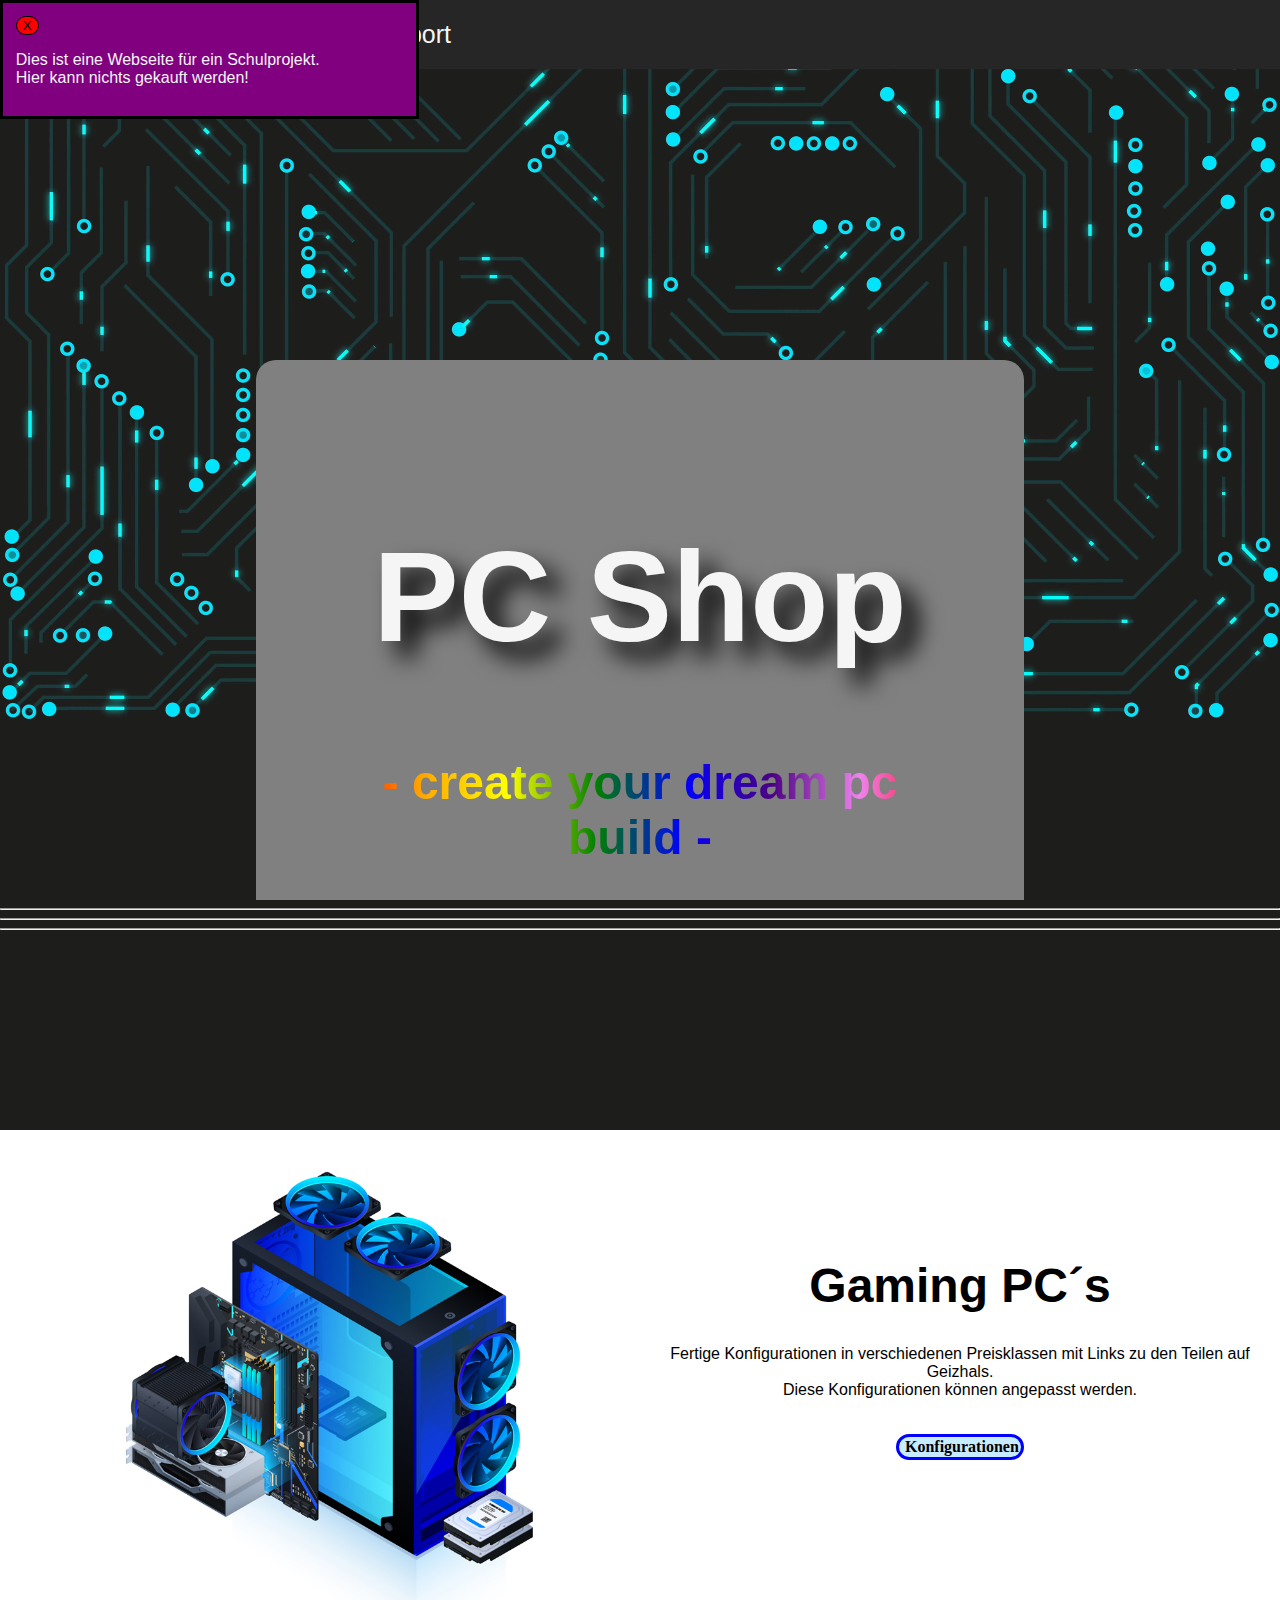
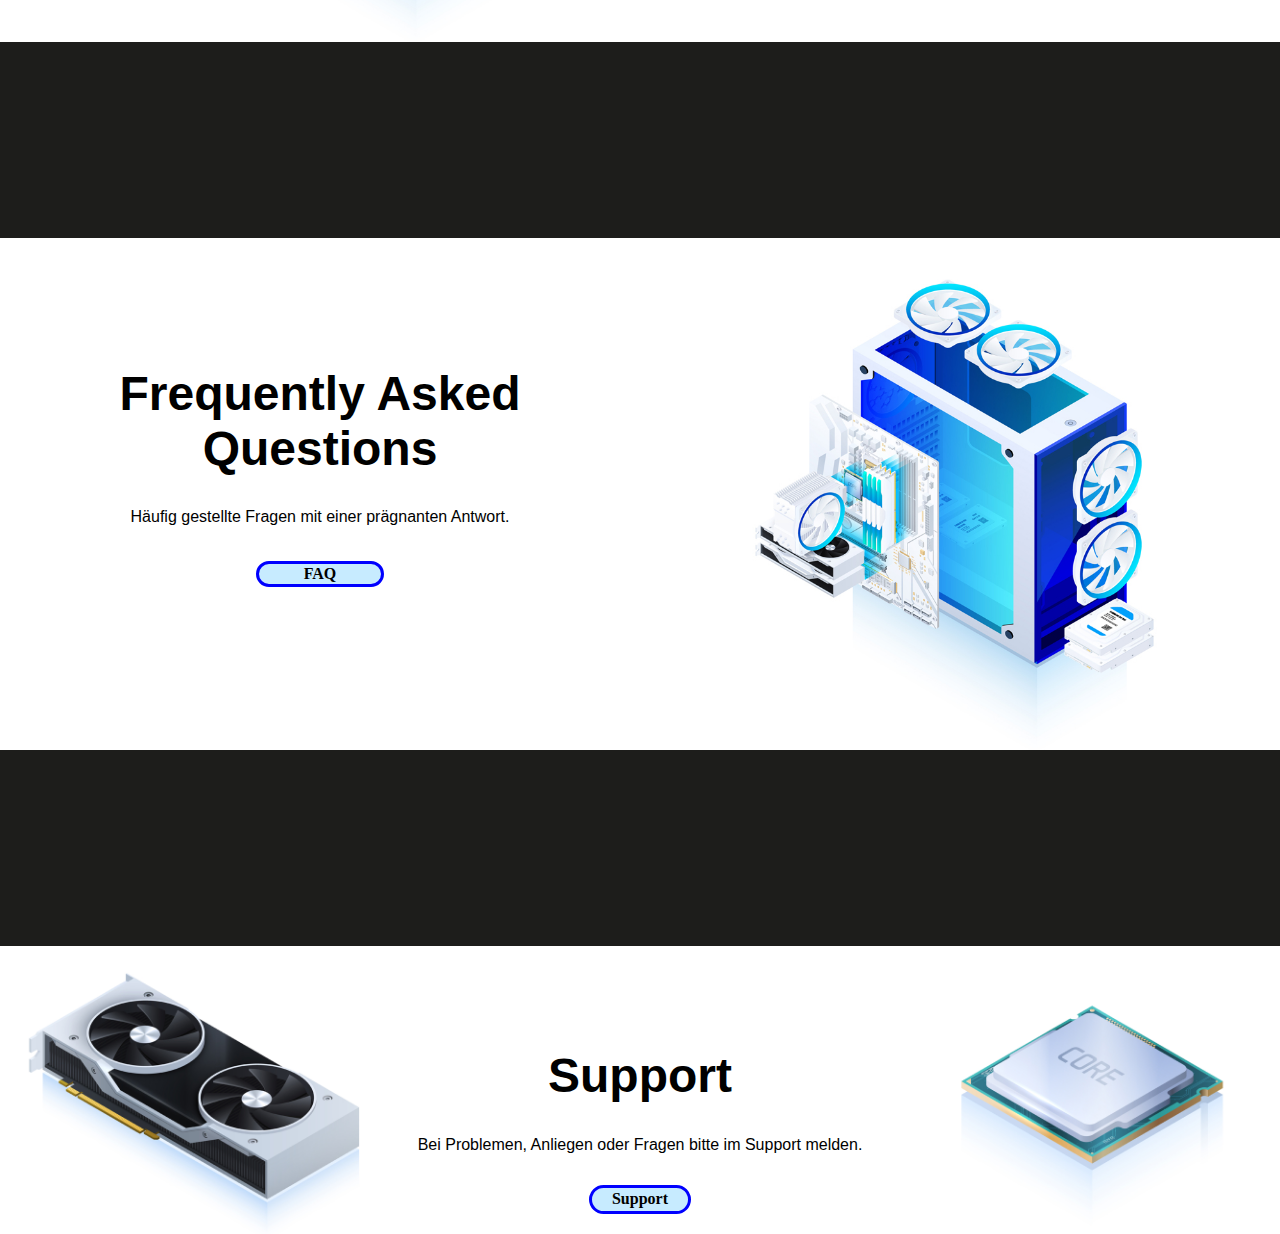
<file: index.html>
<!DOCTYPE html>
<html lang="de">
<head>
    <meta charset="UTF-8">
    <meta name="viewport" content="width=device-width, initial-scale=1.0">
    <title>PC Shop</title>
    <link rel="stylesheet" href="style.css">
    <link rel="icon" href="images/logo.png">
</head>
<body>
    <div id="myInfo" class="info">
        <span title="Popup schließen">
            <button class="red" onclick="myInfo()">X</button>
        </span>
        <div class="gg">
            <p>Dies ist eine Webseite für ein Schulprojekt.<br>
               Hier kann nichts gekauft werden!</p>
        </div>
    </div>
    <div id="myHeader" class="header sticky">
        <a class="home" href="index.html"><img src="images/logo-inverted.png" class="logolink"></a>
        <a class="nav" href="shop.html">Shop</a>
        <a class="nav" href="faq.html">FAQ</a>
        <a class="nav" href="support.html">Support</a>
    </div>

    <div class="index">
        <div class="over">
            <h1 class="heading_a">PC Shop</h1>
            <h2 class="heading_b">- create your dream pc build -</h2>
        </div>
        <video src="videos/Test2.mp4" autoplay muted loop></video>
    </div>
    <hr>
    <hr>
    <hr>
    <div class="banner_a">
        <img src="images/black.jpg" id="black">
        <div class="text_shop_a">
            <h1 class="heading_shop">Gaming PC´s</h1>
            <p>Fertige Konfigurationen in verschiedenen Preisklassen mit Links zu den Teilen auf Geizhals. <br>Diese Konfigurationen können angepasst werden.</p>
            <button class="add-shop" onclick="window.location.href='shop.html#Konfigurationen'">Konfigurationen</button>
        </div>
    </div>
    <div class="banner_b">
        <img src="images/white.jpg" id="white">
        <div class="text_shop_b">
            <h1 class="heading_shop">Frequently Asked Questions</h1>
            <p>Häufig gestellte Fragen mit einer prägnanten Antwort.</p>
            <button class="add-shop" onclick="window.location.href='faq.html'">FAQ</button>
        </div>
    </div>
    <div class="banner_c">
        <img src="images/Grafikkarte.jpg" id="gpu">
        <div id="support">
            <h1 class="heading_shop">Support</h1>
            <p>Bei Problemen, Anliegen oder Fragen bitte im Support melden.</p>
            <button class="add-shop" onclick="window.location.href='support.html'">Support</button>
        </div>
        <img src="images/Prozessor.jpg" id="cpu">
    </div>
        
    
    <script>
        var info = document.getElementById("myInfo");
        function myInfo() {
            info.classList.add("hide");
        }
    </script>

</body>
</html>
</file>
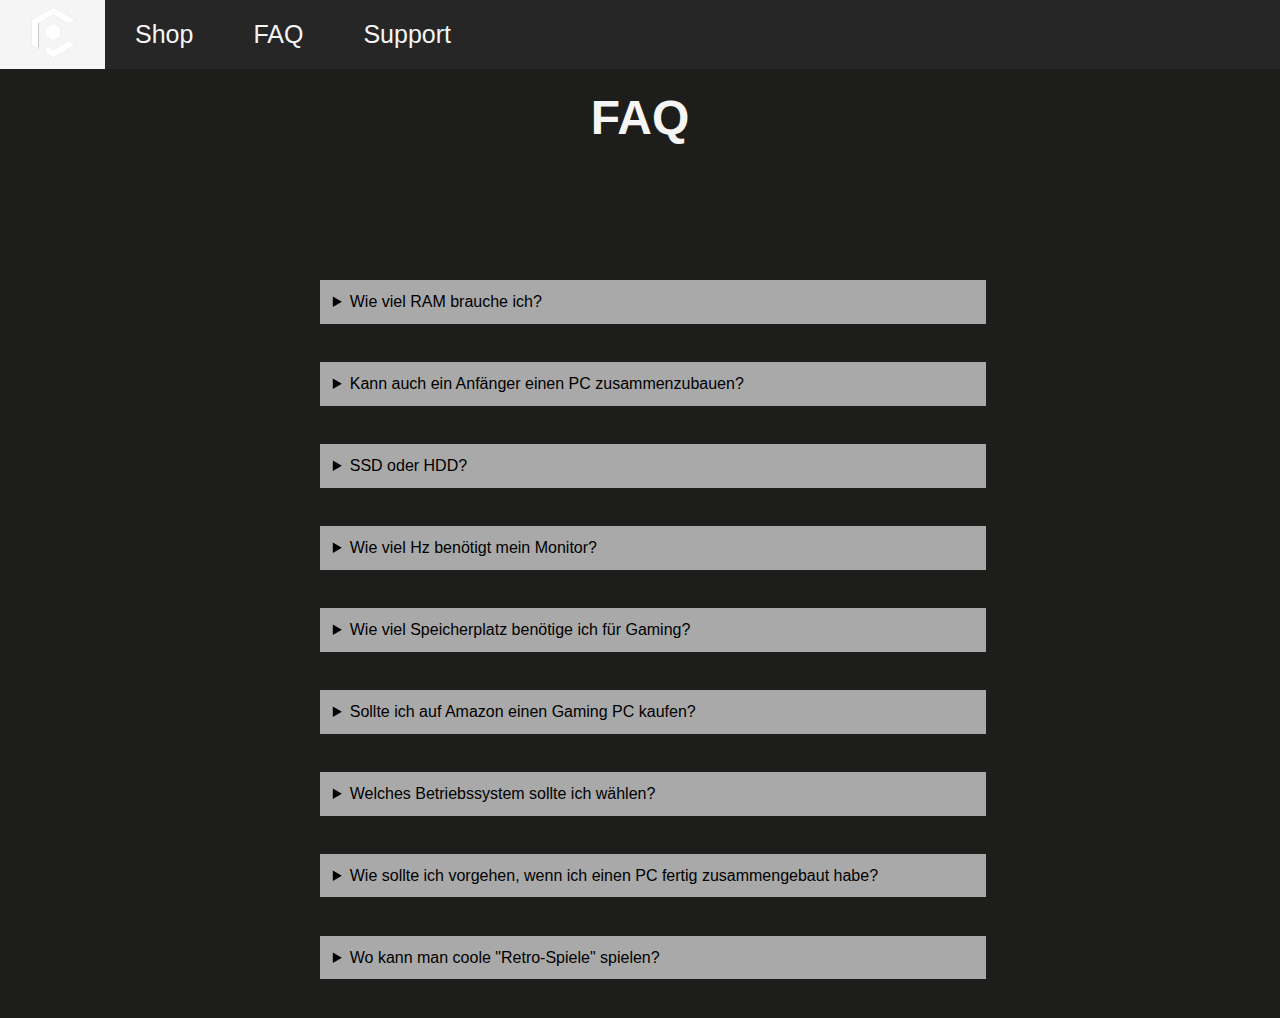
<file: faq.html>
<!DOCTYPE html>
<html lang="de">
<head>
    <meta charset="UTF-8">
    <meta name="viewport" content="width=device-width, initial-scale=1.0">
    <title>PC Shop - FAQ</title>
    <link rel="stylesheet" href="style.css">
    <link rel="icon" href="images/logo.png">
</head>
<body>
    <div id="myHeader" class="header sticky">
        <a class="home" href="index.html"><img src="images/logo-inverted.png" class="logolink"></a>
        <a class="nav" href="shop.html">Shop</a>
        <a class="nav" href="faq.html">FAQ</a>
        <a class="nav" href="support.html">Support</a>
    </div>

    <div id="faq">
            <h1 class="subtitle" style="margin-top: 10vh; margin-bottom: 15vh;">FAQ</h1>
                <div class="question">
                    <details>
                        <summary>Wie viel RAM brauche ich?</summary>
                        <p>Mit 16GB ist man für die Spiele heutzutage gut ausgerüstet. Auch mit ein paar Anwendungen im Hintergrung läuft der PC noch flüssig. In Vergleich zu 8GB ist schon ein Leistungsunterschied spürbar.</p>
                    </details>
                </div>
                <div class="question">
                    <details>
                        <summary>Kann auch ein Anfänger einen PC zusammenzubauen?</summary>
                        <p>Auf der einen Seite muss man sagen, dass es zwar möglich ist dies als Anfänger zu tun. Andererseits gibt es schon einige Punkte, die beachtet werden müssen. Es kann heutzutage nicht mehr viel kaputt gehen, aber es ist doch schon viel Geld mit dem man hantiert, also sollte man sich entweder gut auskennen oder einen Experten zu Rat nehmen.</p>
                    </details>
                </div>
                <div class="question">
                    <details>
                        <summary>SSD oder HDD?</summary>
                        <p>Bei einer HDD werden die Daten durch Magnetisierung auf rotierenden Scheiben gespeichert. Im Gegensatz zur HDD besitzt eine SSD keine beweglichen Teile. Scheiben und Arm werden durch Speicherchips ersetzt. Wenn man sich also nun einen PC konfiguriert sollte man sich auf SSDs fokussieren und eine HDD nur als "Datengrab" verwenden</p>
                    </details>
                </div>
                <div class="question">
                    <details>
                        <summary>Wie viel Hz benötigt mein Monitor?</summary>
                        <p>Ein Monitor kann Bilder pro Sekunde nur bis zur angegebenen Hertz Zahl wiedergeben. Wenn die Grafikkarte keine bspw. 60 Hz ausgibt kann der Monitor auch nur die ausgegebenen Frames wiedergeben. Wenn die Grafikkarte allerdings mehr Frames ausgibt als der Monitor anzeigen kann wird trotzdem nur die vom Monitor angegebene Hz Zahl wiedergegeben. Für eine Workstation reichen 60 Hz. Für Gaming empfehlen sich 144 Hz, was aber auch kein Muss ist. Die meisten Menschen erkennen zwischen den beiden genannten Größen noch einen Unterschied, aber über 144 Hz auch nicht mehr. Alles unter 30 FPS wird häufig als stockend wahrgenommen.</p>
                    </details>
                </div>
                <div class="question">
                    <details>
                        <summary>Wie viel Speicherplatz benötige ich für Gaming?</summary>
                        <p>Wenn man nicht besonders viele Spiele spielt kann man mit einem TB klarkommen. Trotzdem können 2 TB sehr angenehm sein, da 1 TB schnell vollgemüllt sein kann.</p>
                    </details>
                </div>
                <div class="question">
                    <details>
                        <summary>Sollte ich auf Amazon einen Gaming PC kaufen?</summary>
                        <p>Nein!</p>
                    </details>
                </div>
                <div class="question">
                    <details>
                        <summary>Welches Betriebssystem sollte ich wählen?</summary>
                        <p>Der "normale" Benutzer wählt meistens Windows, aber trotzdem stellt sich die Frage ob Windows 10 oder 11. Technisch gesehen sich beide Betriebssysteme sehr ähnlich. Es hat also hauptsächlich Design Gründe sich für eins der beiden zu entscheiden. Up- und Downgrades sind zwischen den Versionen kostenlos möglich!</p>
                    </details>
                </div>
                <div class="question">
                    <details>
                        <summary>Wie sollte ich vorgehen, wenn ich einen PC fertig zusammengebaut habe?</summary>
                        <p>
                            <ol>
                                <li>PC mit <a href="tool1.html">Bootstick</a> starten und Windows installieren</li>
                                <li>Treiber installieren</li>
                                <li>Windows Update durchlaufen lassen</li>
                                <li>PC nach belieben einrichten</li>
                            </ol>
                        </p>
                    </details>
                </div>
                <div class="question">
                    <details>
                        <summary>Wo kann man coole "Retro-Spiele" spielen?</summary>
                        <p>Auf <a href="https://acgames.netlify.app" target="_blank" noreferrer noopener>ACgames</a></p>
                    </details>
                </div>




    </div>

    
</body>
</html>
</file>
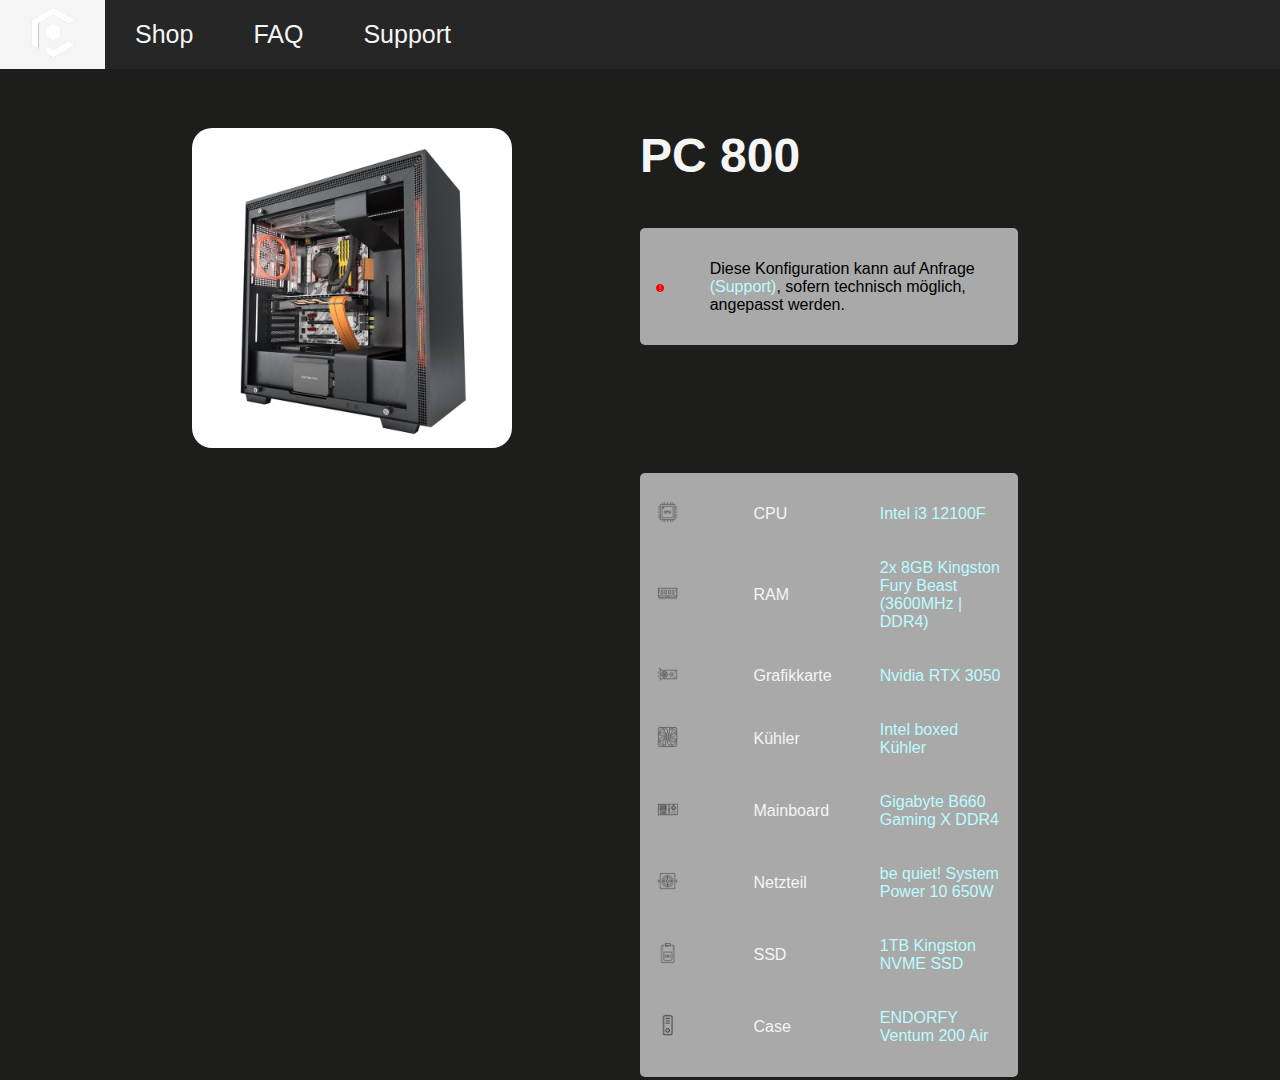
<file: pc1.html>
<!DOCTYPE html>
<html lang="de">
<head>
    <meta charset="UTF-8">
    <meta name="viewport" content="width=device-width, initial-scale=1.0">
    <title>PC Shop - PCs</title>
    <link rel="stylesheet" href="style.css">
    <link rel="icon" href="images/logo.png">
</head>
<body>
    <div id="myHeader" class="header sticky">
        <a class="home" href="index.html"><img src="images/logo-inverted.png" class="logolink"></a>
        <a class="nav" href="shop.html">Shop</a>
        <a class="nav" href="faq.html">FAQ</a>
        <a class="nav" href="support.html">Support</a>
    </div>

        <div class="picture">
            <img src="images/pc1.jpg" id="picture">
        </div>

        <div class="text">
            <h3>PC 800</h3>
            <div class="description_pc">
                <table>
                    <tbody>
                        <tr>
                            <td class="warning">
                                <img src="images/warning.jpg" class="warn">
                            </td>
                            <td>
                                <p>Diese Konfiguration kann auf Anfrage <a href="support.html">(Support)</a>, sofern technisch möglich, angepasst werden.</p>
                            </td>
                        </tr>
                    </tbody>
                </table>
            </div>
            <div class="description_pc">
                
                <table>
                    <tbody class="table">
                        <tr>
                            <td>
                                <img src="images/CPU.jpg" class="components">
                            </td>
                            <td>
                                <p class="components">CPU</p>
                            </td>
                            <td>
                                <a href="https://geizhals.de/intel-core-i3-12100f-bx8071512100f-a2659497.html" target="_blank" rel="noopener noreferrer"><p>Intel i3 12100F</p></a>
                            </td>
                        </tr>
                        <tr>
                            <td>
                                <img src="images/RAM.jpg" class="components">
                            </td>
                            <td>
                                <p class="components">RAM</p>
                            </td>
                            <td>
                                <a href="https://geizhals.de/kingston-fury-beast-dimm-kit-16gb-kf436c17bbk2-16-kf436c17fb3k2-16-a2567562.html" target="_blank" rel="noopener noreferrer"><p>2x 8GB Kingston Fury Beast (3600MHz | DDR4)</p></a>
                            </td>
                        </tr>
                        <tr>
                            <td>
                                <img src="images/GPU.jpg" class="components">
                            </td>
                            <td>
                                <p class="components">Grafikkarte</p>
                            </td>
                            <td>
                                <a href="https://geizhals.de/msi-geforce-rtx-3050-v93531.html" target="_blank" rel="noopener noreferrer"><p>Nvidia RTX 3050</p></a>
                            </td>
                        </tr>
                        <tr>
                            <td>
                                <img src="images/FAN.jpg" class="components">
                            </td>
                            <td>
                                <p class="components">Kühler</p>
                            </td>
                            <td>
                                <a href="https://geizhals.de/intel-core-i3-12100f-bx8071512100f-a2659497.html" target="_blank" rel="noopener noreferrer"><p>Intel boxed Kühler</p></a>
                            </td>
                        </tr>
                        <tr>
                            <td>
                                <img src="images/Mainboard.jpg" class="components">
                            </td>
                            <td>
                                <p class="components">Mainboard</p>
                            </td>
                            <td>
                                <a href="https://geizhals.de/gigabyte-b660-gaming-x-ddr4-a2662761.html" target="_blank" rel="noopener noreferrer"><p>Gigabyte B660 Gaming X DDR4</p></a>
                            </td>
                        </tr>
                        <tr>
                            <td>
                                <img src="images/PSU.jpg" class="components">
                            </td>
                            <td>
                                <p class="components">Netzteil</p>
                            </td>
                            <td>
                                <a href="https://geizhals.de/be-quiet-system-power-10-650w-atx-2-52-bn328-a2836182.html" target="_blank" rel="noopener noreferrer"><p>be quiet! System Power 10 650W</p></a>
                            </td>
                        </tr>
                        <tr>
                            <td>
                                <img src="images/SSD.jpg" class="components">
                            </td>
                            <td>
                                <p class="components">SSD</p>
                            </td>
                            <td>
                                <a href="https://geizhals.de/kingston-nv2-nvme-pcie-4-0-ssd-1tb-snv2s-1000g-a2807718.html" target="_blank" rel="noopener noreferrer"><p>1TB Kingston NVME SSD</p></a>
                            </td>
                        </tr>
                        <tr>
                            <td>
                                <img src="images/Case.jpg" class="components">
                            </td>
                            <td>
                                <p class="components">Case</p>
                            </td>
                            <td>
                                <a href="https://geizhals.de/endorfy-ventum-200-air-ey2a002-a2851075.html" target="_blank" rel="noopener noreferrer"><p>ENDORFY Ventum 200 Air</p></a>
                            </td>
                        </tr>
                    </tbody>
                </table>

            </div>

        </div>


</body>
</html>
</file>
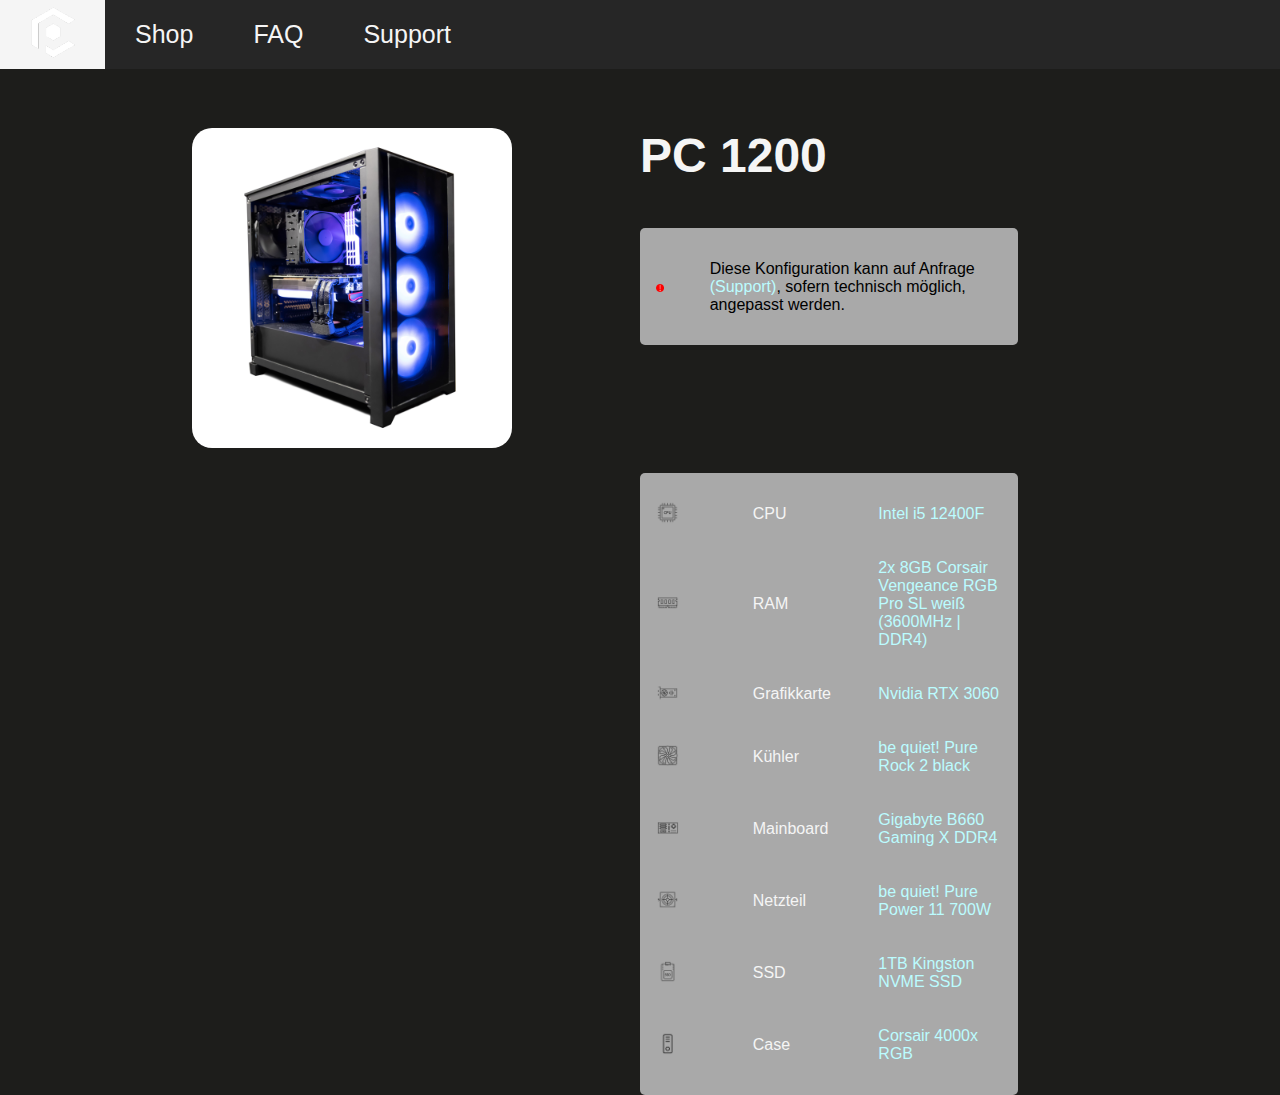
<file: pc2.html>
<!DOCTYPE html>
<html lang="de">
<head>
    <meta charset="UTF-8">
    <meta name="viewport" content="width=device-width, initial-scale=1.0">
    <title>PC Shop - PCs</title>
    <link rel="stylesheet" href="style.css">
    <link rel="icon" href="images/logo.png">
</head>
<body>
    <div id="myHeader" class="header sticky">
        <a class="home" href="index.html"><img src="images/logo-inverted.png" class="logolink"></a>
        <a class="nav" href="shop.html">Shop</a>
        <a class="nav" href="faq.html">FAQ</a>
        <a class="nav" href="support.html">Support</a>
    </div>

        <div class="picture">
            <img src="images/pc2.jpg" id="picture">
        </div>

        <div class="text">
            <h3>PC 1200</h3>
            <div class="description_pc">
                <table>
                    <tbody>
                        <tr>
                            <td class="warning">
                                <img src="images/warning.jpg" class="warn">
                            </td>
                            <td>
                                <p>Diese Konfiguration kann auf Anfrage <a href="support.html">(Support)</a>, sofern technisch möglich, angepasst werden.</p>
                            </td>
                        </tr>
                    </tbody>
                </table>
            </div>
            <div class="description_pc">
                
                <table>
                    <tbody class="table">
                        <tr>
                            <td>
                                <img src="images/CPU.jpg" class="components">
                            </td>
                            <td>
                                <p class="components">CPU</p>
                            </td>
                            <td>
                                <a href="https://geizhals.de/intel-core-i5-12400f-bx8071512400f-a2659495.html" target="_blank" rel="noopener noreferrer"><p>Intel i5 12400F</p></a>
                            </td>
                        </tr>
                        <tr>
                            <td>
                                <img src="images/RAM.jpg" class="components">
                            </td>
                            <td>
                                <p class="components">RAM</p>
                            </td>
                            <td>
                                <a href="https://geizhals.de/corsair-vengeance-rgb-pro-sl-weiss-dimm-kit-16gb-cmh16gx4m2d3600c18w-a2460381.html" target="_blank" rel="noopener noreferrer"><p>2x 8GB Corsair Vengeance RGB Pro SL weiß (3600MHz | DDR4)</p></a>
                            </td>
                        </tr>
                        <tr>
                            <td>
                                <img src="images/GPU.jpg" class="components">
                            </td>
                            <td>
                                <p class="components">Grafikkarte</p>
                            </td>
                            <td>
                                <a href="https://geizhals.de/gigabyte-geforce-rtx-3060-v67241.html" target="_blank" rel="noopener noreferrer"><p>Nvidia RTX 3060</p></a>
                            </td>
                        </tr>
                        <tr>
                            <td>
                                <img src="images/FAN.jpg" class="components">
                            </td>
                            <td>
                                <p class="components">Kühler</p>
                            </td>
                            <td>
                                <a href="https://geizhals.de/be-quiet-pure-rock-2-black-bk007-a2279768.html" target="_blank" rel="noopener noreferrer"><p>be quiet! Pure Rock 2 black</p></a>
                            </td>
                        </tr>
                        <tr>
                            <td>
                                <img src="images/Mainboard.jpg" class="components">
                            </td>
                            <td>
                                <p class="components">Mainboard</p>
                            </td>
                            <td>
                                <a href="https://geizhals.de/gigabyte-b660-gaming-x-ddr4-a2662761.html" target="_blank" rel="noopener noreferrer"><p>Gigabyte B660 Gaming X DDR4</p></a>
                            </td>
                        </tr>
                        <tr>
                            <td>
                                <img src="images/PSU.jpg" class="components">
                            </td>
                            <td>
                                <p class="components">Netzteil</p>
                            </td>
                            <td>
                                <a href="https://geizhals.de/be-quiet-pure-power-11-700w-atx-2-4-bn295-a1910237.html" target="_blank" rel="noopener noreferrer"><p>be quiet! Pure Power 11 700W</p></a>
                            </td>
                        </tr>
                        <tr>
                            <td>
                                <img src="images/SSD.jpg" class="components">
                            </td>
                            <td>
                                <p class="components">SSD</p>
                            </td>
                            <td>
                                <a href="https://geizhals.de/kingston-nv2-nvme-pcie-4-0-ssd-1tb-snv2s-1000g-a2807718.html" target="_blank" rel="noopener noreferrer"><p>1TB Kingston NVME SSD</p></a>
                            </td>
                        </tr>
                        <tr>
                            <td>
                                <img src="images/Case.jpg" class="components">
                            </td>
                            <td>
                                <p class="components">Case</p>
                            </td>
                            <td>
                                <a href="https://geizhals.de/corsair-icue-4000x-rgb-schwarz-cc-9011204-ww-a2339279.html" target="_blank" rel="noopener noreferrer"><p>Corsair 4000x RGB</p></a>
                            </td>
                        </tr>
                    </tbody>
                </table>

            </div>

        </div>


</body>
</html>
</file>
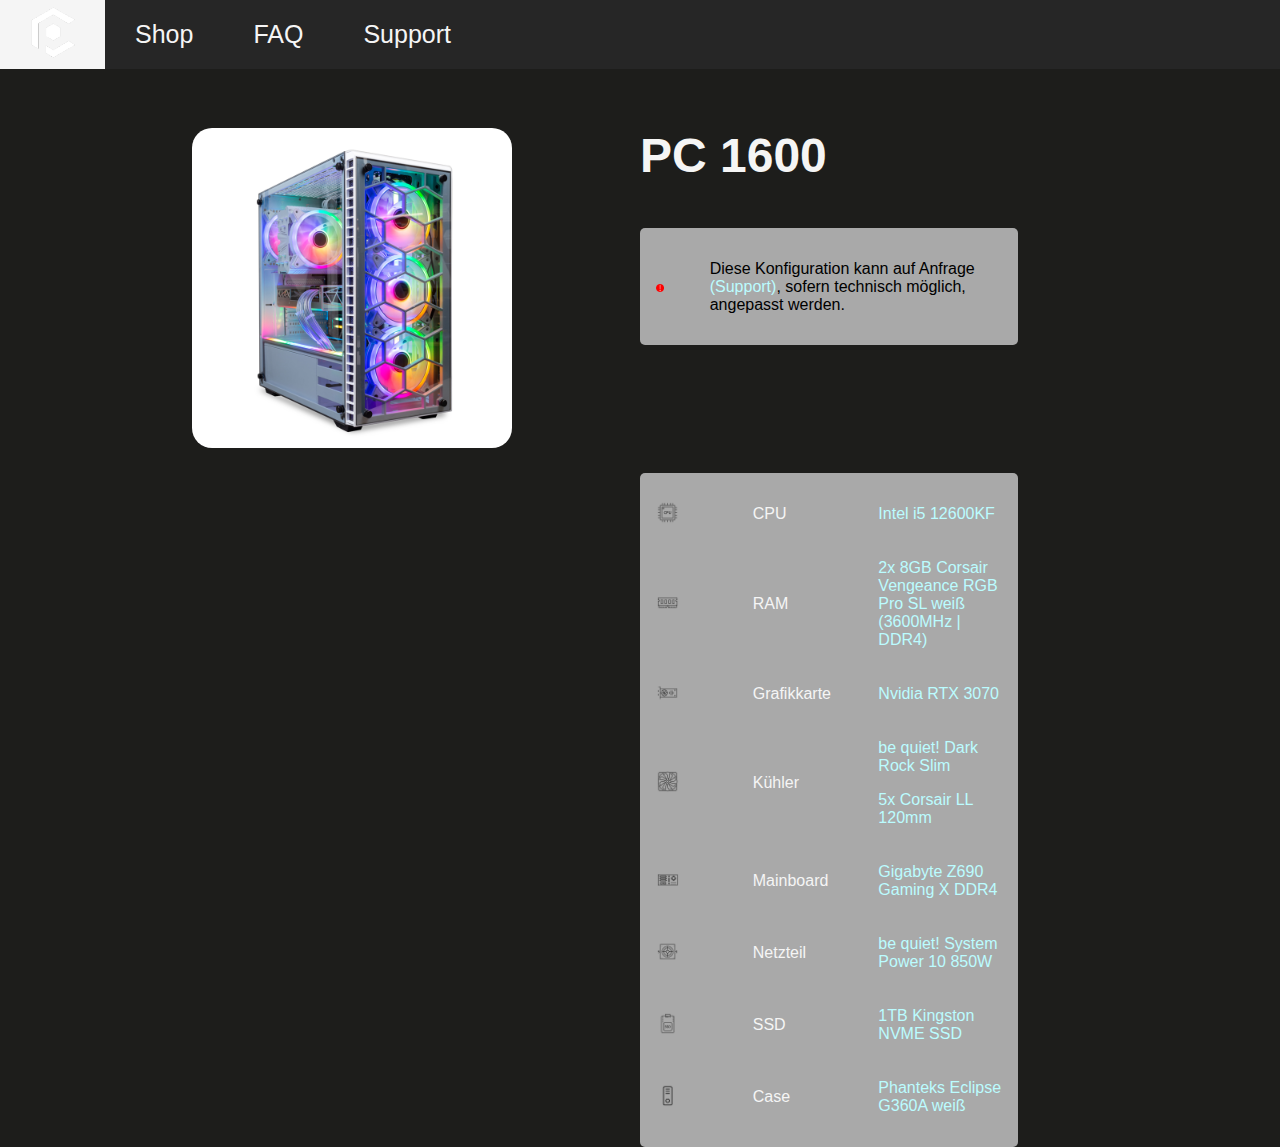
<file: pc3.html>
<!DOCTYPE html>
<html lang="de">
<head>
    <meta charset="UTF-8">
    <meta name="viewport" content="width=device-width, initial-scale=1.0">
    <title>PC Shop - PCs</title>
    <link rel="stylesheet" href="style.css">
    <link rel="icon" href="images/logo.png">
</head>
<body>
    <div id="myHeader" class="header sticky">
        <a class="home" href="index.html"><img src="images/logo-inverted.png" class="logolink"></a>
        <a class="nav" href="shop.html">Shop</a>
        <a class="nav" href="faq.html">FAQ</a>
        <a class="nav" href="support.html">Support</a>
    </div>

        <div class="picture">
            <img src="images/pc3.jpg" id="picture">
        </div>

        <div class="text">
            <h3>PC 1600</h3>
            <div class="description_pc">
                <table>
                    <tbody>
                        <tr>
                            <td class="warning">
                                <img src="images/warning.jpg" class="warn">
                            </td>
                            <td>
                                <p>Diese Konfiguration kann auf Anfrage <a href="support.html">(Support)</a>, sofern technisch möglich, angepasst werden.</p>
                            </td>
                        </tr>
                    </tbody>
                </table>
            </div>
            <div class="description_pc">
                
                <table>
                    <tbody class="table">
                        <tr>
                            <td>
                                <img src="images/CPU.jpg" class="components">
                            </td>
                            <td>
                                <p class="components">CPU</p>
                            </td>
                            <td>
                                <a href="https://geizhals.de/intel-core-i5-12600kf-bx8071512600kf-a2613601.html" target="_blank" rel="noopener noreferrer"><p>Intel i5 12600KF</p></a>
                            </td>
                        </tr>
                        <tr>
                            <td>
                                <img src="images/RAM.jpg" class="components">
                            </td>
                            <td>
                                <p class="components">RAM</p>
                            </td>
                            <td>
                                <a href="https://geizhals.de/corsair-vengeance-rgb-pro-sl-weiss-dimm-kit-16gb-cmh16gx4m2d3600c18w-a2460381.html" target="_blank" rel="noopener noreferrer"><p>2x 8GB Corsair Vengeance RGB Pro SL weiß (3600MHz | DDR4)</p></a>
                            </td>
                        </tr>
                        <tr>
                            <td>
                                <img src="images/GPU.jpg" class="components">
                            </td>
                            <td>
                                <p class="components">Grafikkarte</p>
                            </td>
                            <td>
                                <a href="https://geizhals.de/gigabyte-geforce-rtx-3070-v55076.html" target="_blank" rel="noopener noreferrer"><p>Nvidia RTX 3070</p></a>
                            </td>
                        </tr>
                        <tr>
                            <td>
                                <img src="images/FAN.jpg" class="components">
                            </td>
                            <td>
                                <p class="components">Kühler</p>
                            </td>
                            <td>
                                <a href="https://geizhals.de/be-quiet-dark-rock-slim-bk024-a2045242.html" target="_blank" rel="noopener noreferrer"><p>be quiet! Dark Rock Slim</p></a><a href="https://geizhals.de/corsair-ll-series-ll120-rgb-v17068.html" target="_blank" rel="noopener noreferrer"><p>5x Corsair LL 120mm</p></a>
                            </td>
                        </tr>
                        <tr>
                            <td>
                                <img src="images/Mainboard.jpg" class="components">
                            </td>
                            <td>
                                <p class="components">Mainboard</p>
                            </td>
                            <td>
                                <a href="https://geizhals.de/gigabyte-z690-gaming-x-ddr4-a2625098.html" target="_blank" rel="noopener noreferrer"><p>Gigabyte Z690 Gaming X DDR4</p></a>
                            </td>
                        </tr>
                        <tr>
                            <td>
                                <img src="images/PSU.jpg" class="components">
                            </td>
                            <td>
                                <p class="components">Netzteil</p>
                            </td>
                            <td>
                                <a href="https://geizhals.de/be-quiet-system-power-10-850w-atx-2-52-bn330-a2836211.html" target="_blank" rel="noopener noreferrer"><p>be quiet! System Power 10 850W</p></a>
                            </td>
                        </tr>
                        <tr>
                            <td>
                                <img src="images/SSD.jpg" class="components">
                            </td>
                            <td>
                                <p class="components">SSD</p>
                            </td>
                            <td>
                                <a href="https://geizhals.de/kingston-nv2-nvme-pcie-4-0-ssd-1tb-snv2s-1000g-a2807718.html" target="_blank" rel="noopener noreferrer"><p>1TB Kingston NVME SSD</p></a>
                            </td>
                        </tr>
                        <tr>
                            <td>
                                <img src="images/Case.jpg" class="components">
                            </td>
                            <td>
                                <p class="components">Case</p>
                            </td>
                            <td>
                                <a href="https://geizhals.de/phanteks-eclipse-g360a-weiss-ph-ec360atg-dmw02-a2749033.html" target="_blank" rel="noopener noreferrer"><p>Phanteks Eclipse G360A weiß</p></a>
                            </td>
                        </tr>
                    </tbody>
                </table>

            </div>

        </div>


</body>
</html>
</file>
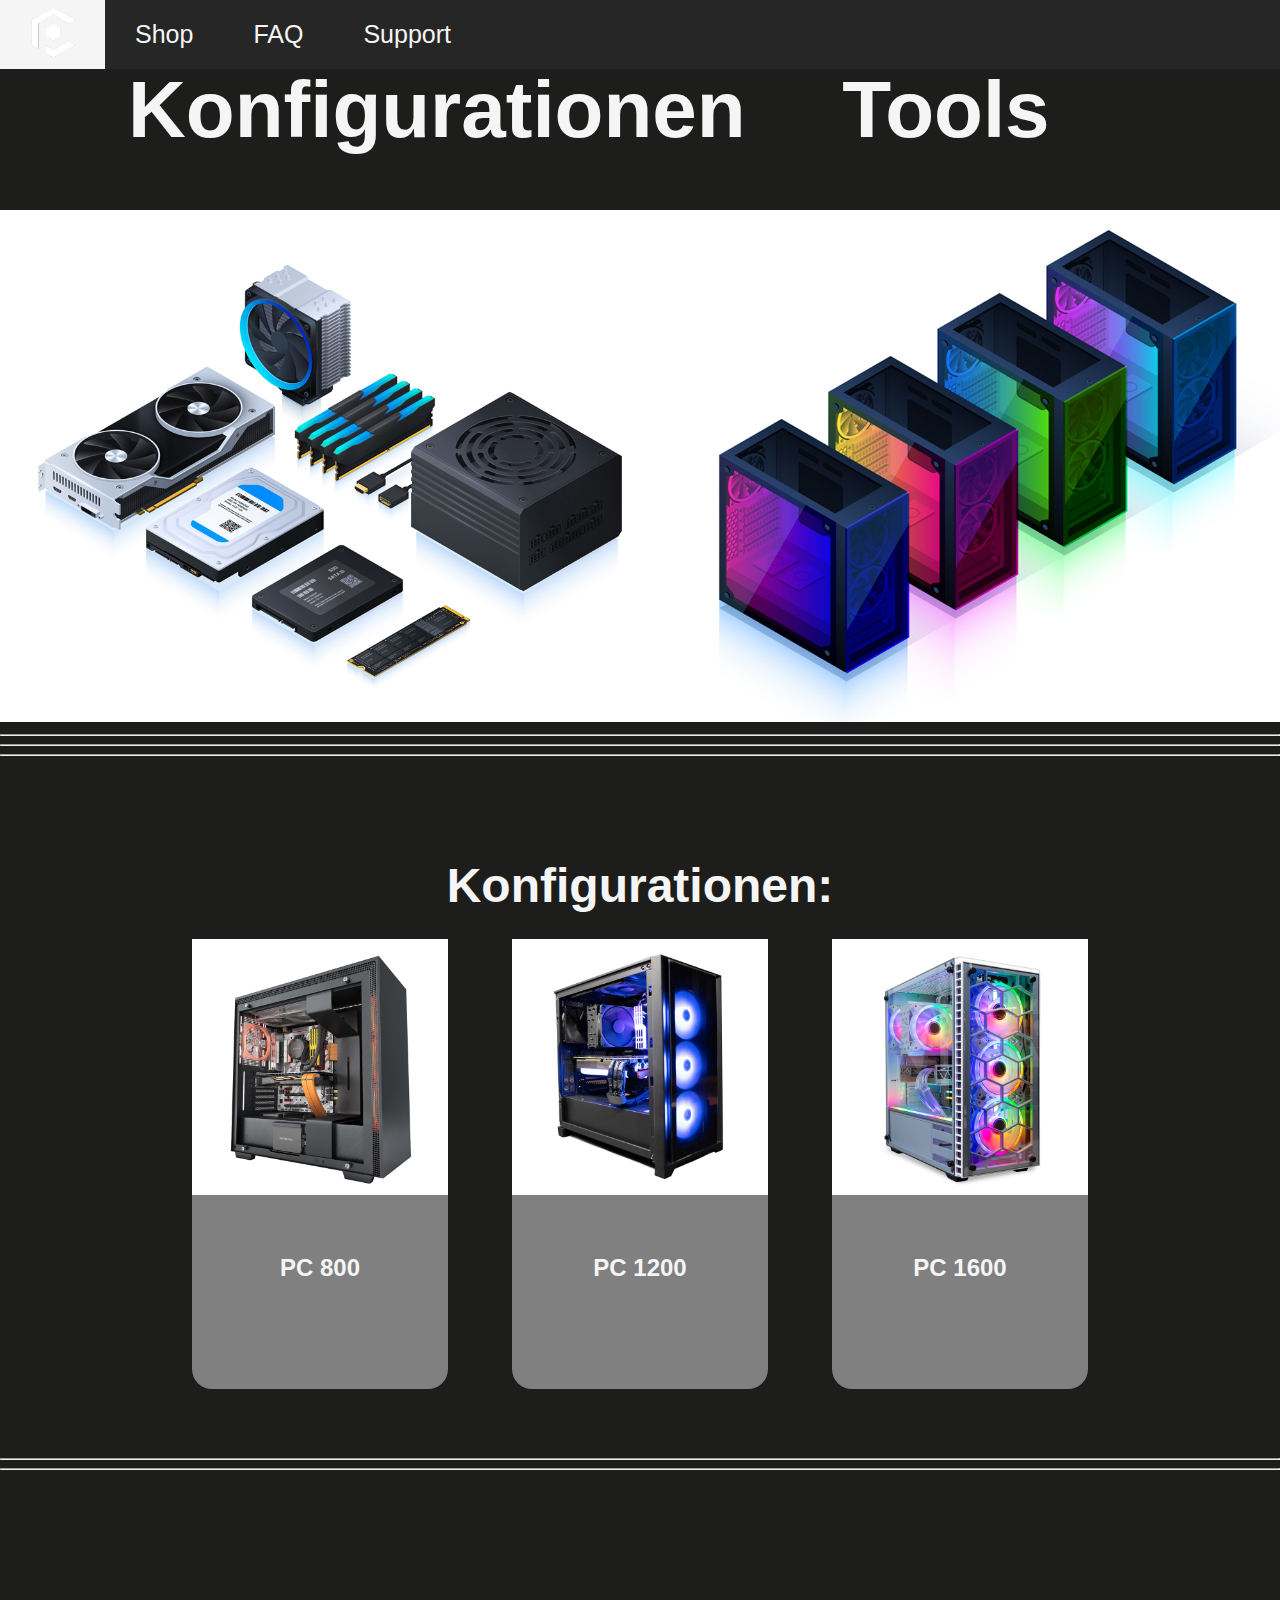
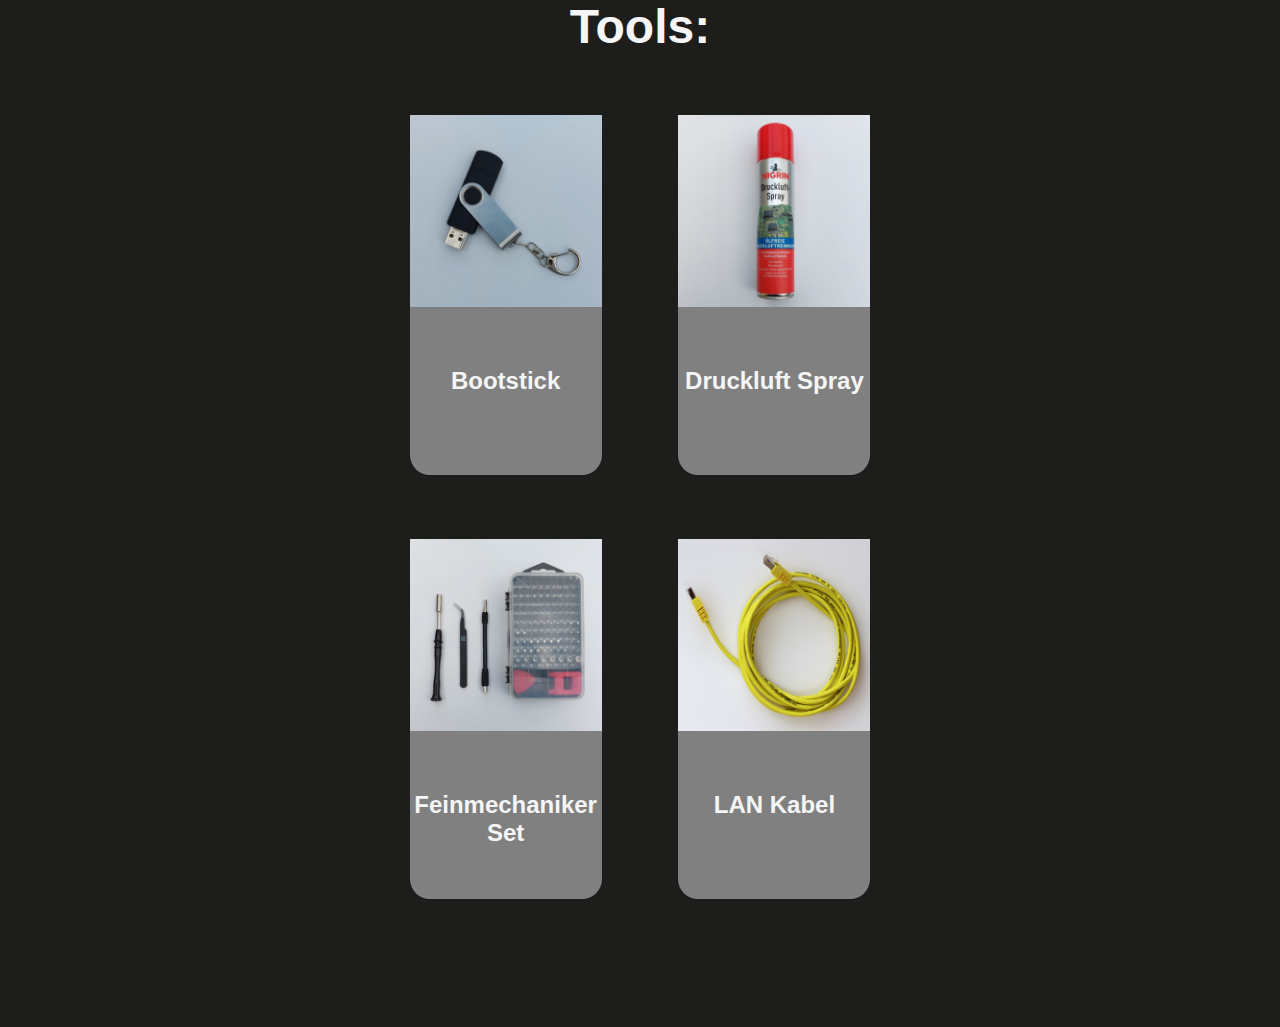
<file: shop.html>
<!DOCTYPE html>
<html lang="de">
<head>
    <meta charset="UTF-8">
    <meta name="viewport" content="width=device-width, initial-scale=1.0">
    <title>PC Shop - Shop</title>
    <link rel="stylesheet" href="style.css">
    <link rel="icon" href="images/logo.png">
</head>
<body>
    <div id="myHeader" class="header sticky">
        <a class="home" href="index.html"><img src="images/logo-inverted.png" class="logolink"></a>
        <a class="nav" href="shop.html">Shop</a>
        <a class="nav" href="faq.html">FAQ</a>
        <a class="nav" href="support.html">Support</a>
    </div>

        <div>
            <a href="#Konfigurationen"><h1 class="left">Konfigurationen</h1></a>
            <a href="#Tools"><h1 class="right">Tools</h1></a>
        </div>

    <img src="images/shop.jpg" class="shop-cover">


    <hr id="Konfigurationen">
    <hr>
    <hr>
        <h2 class="subtitle">Konfigurationen:</h2>
    
    <div>
        
            <div class="pc" id="pc1">
                <a href="pc1.html"><img src="images/pc1.jpg" class="tool_img">
                    <h6>PC 800</h6></a>
            </div>
        
            <div class="pc" id="pc3">
                <a href="pc3.html"><img src="images/pc3.jpg" class="tool_img">
                    <h6>PC 1600</h6></a>
            </div>

            <div class="pc" id="pc2">
                <a href="pc2.html"><img src="images/pc2.jpg" class="tool_img">
                    <h6>PC 1200</h6></a>
            </div>

    </div>
    <br>
    <br>
    <hr id="Tools">
    <hr>
    <br>
        <h2 class="subtitle">Tools:</h2>
    <br>
    <br>
    <div>
        <a href="tool1.html">
            <div class="tool" id="tool1">
                <img src="images/tool1.jpg" class="tool_img">
                    <h6>Bootstick</h6>
            </div>
        </a>
    
        <a href="tool2.html">
            <div class="tool" id="tool2">
                <img src="images/tool2.jpg" class="tool_img">
                    <h6>Druckluft Spray</h6>
            </div>
        </a>

        <a href="tool3.html">
            <div class="tool" id="tool3">
                <img src="images/tool3.jpg" class="tool_img">
                    <h6>Feinmechaniker Set</h6>
            </div>
        </a>
        
        <a href="tool4.html">
            <div class="tool" id="tool4">
                <img src="images/tool4.jpg" class="tool_img">
                    <h6>LAN Kabel</h6>
            </div>
        </a>

    </div>
    
</body>
</html>
</file>
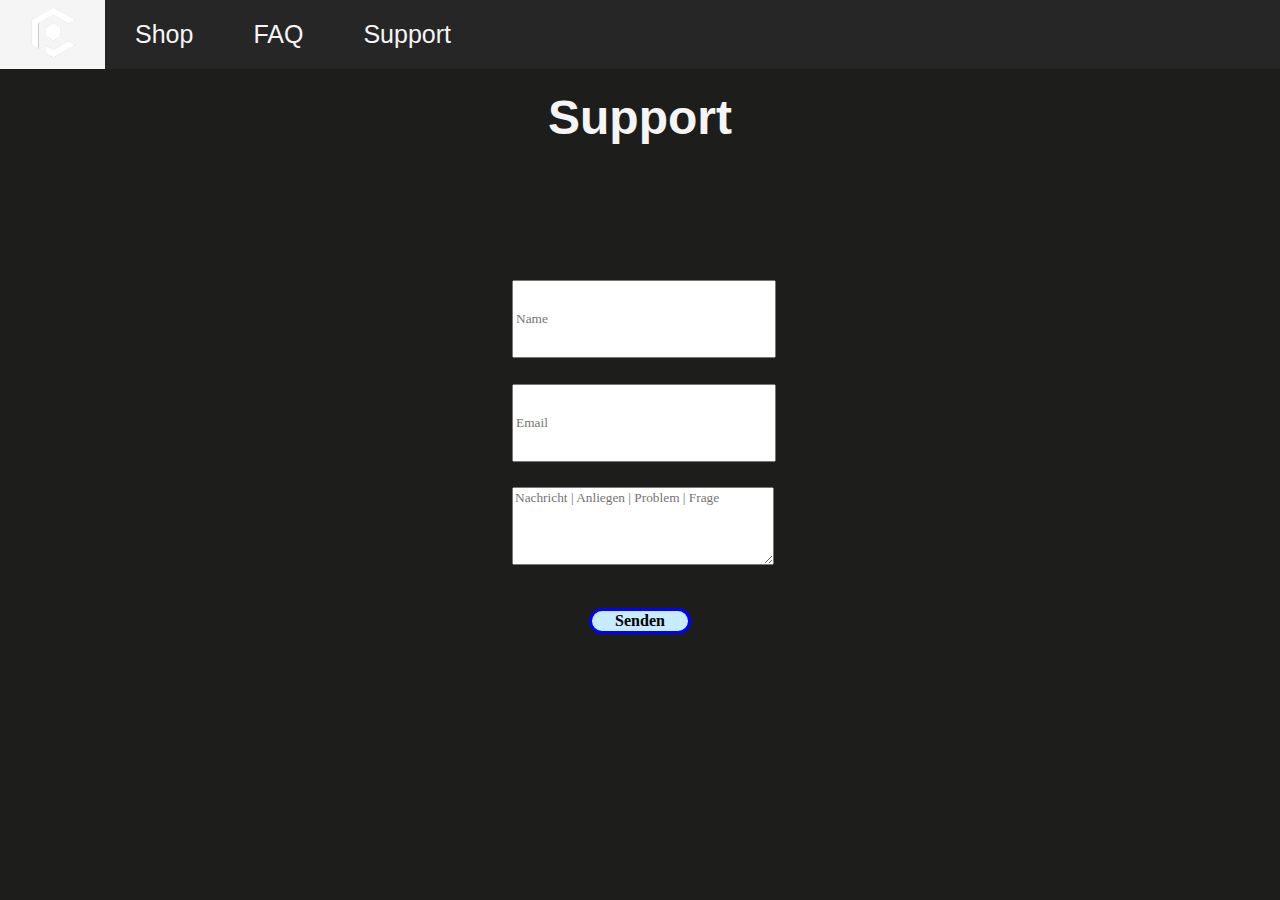
<file: support.html>
<!DOCTYPE html>
<html lang="de">
<head>
    <meta charset="UTF-8">
    <meta name="viewport" content="width=device-width, initial-scale=1.0">
    <title>PC Shop - Support</title>
    <link rel="stylesheet" href="style.css">
    <link rel="icon" href="images/logo.png">
</head>
<body>
    <div id="myHeader" class="header sticky">
        <a class="home" href="index.html"><img src="images/logo-inverted.png" class="logolink"></a>
        <a class="nav" href="shop.html">Shop</a>
        <a class="nav" href="faq.html">FAQ</a>
        <a class="nav" href="support.html">Support</a>
    </div>


    <div class="container">
        <h1 class="subtitle" style="margin-top: 10vh; margin-bottom: 15vh;">Support</h1>
        <form href="support.html" method="post">
            <input id="name" type="text" name="name" placeholder="Name" required><br>
            <input type="email" name="email" placeholder="Email" required><br>
            <textarea type="text" name="message" required placeholder="Nachricht | Anliegen | Problem | Frage"></textarea><br>
            <button class="submit add" type="submit" name="submit">Senden</button>
        </form>
    </div>


</body>
</html>
</file>
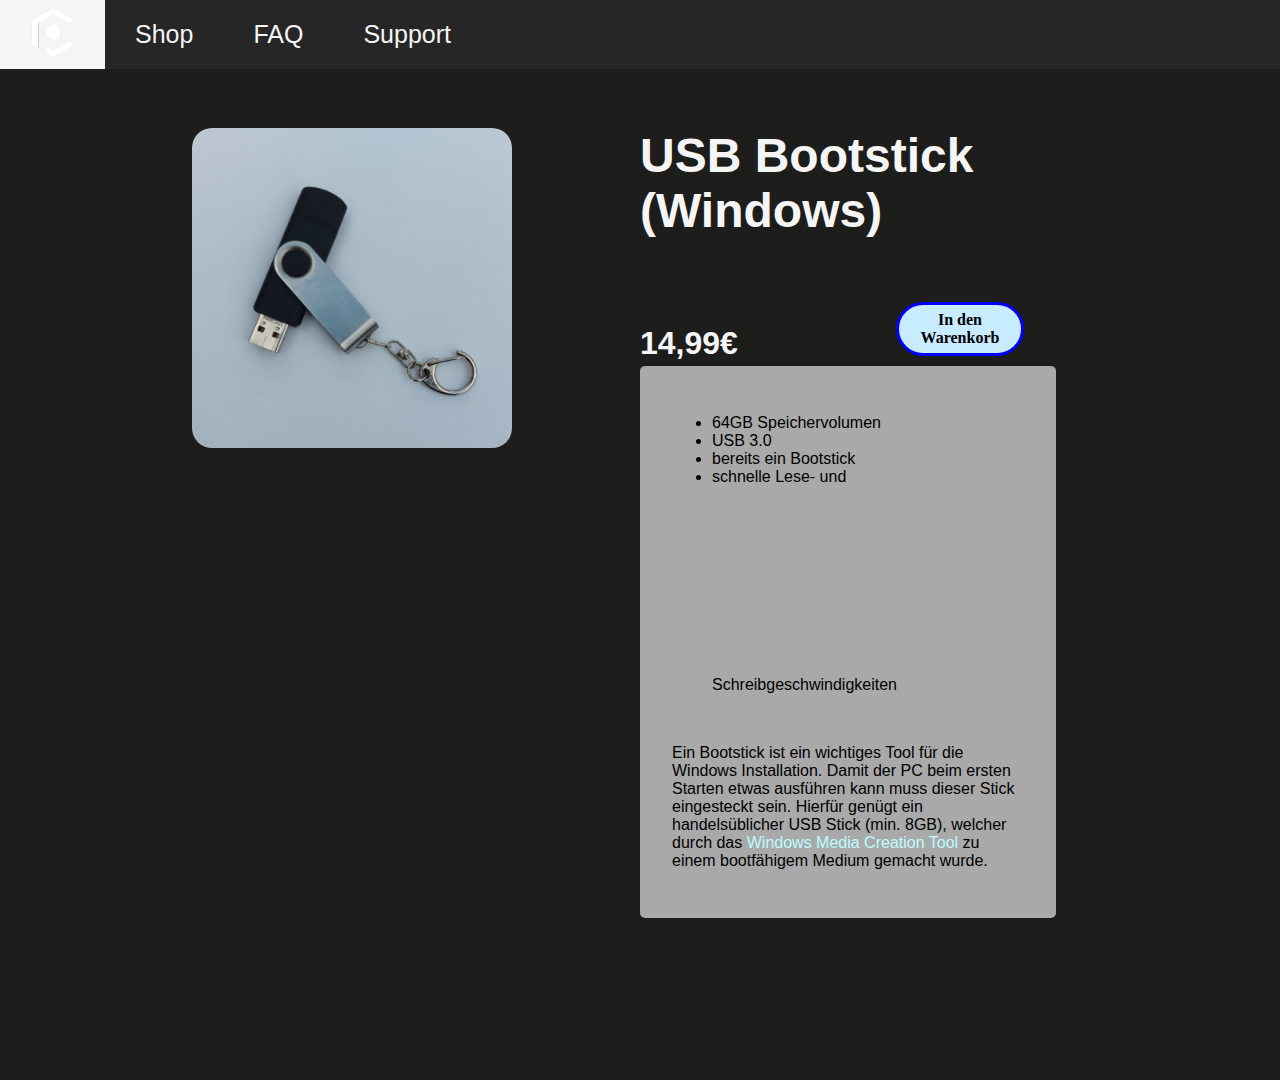
<file: tool1.html>
<!DOCTYPE html>
<html lang="de">
<head>
    <meta charset="UTF-8">
    <meta name="viewport" content="width=device-width, initial-scale=1.0">
    <title>PC Shop - Tools</title>
    <link rel="stylesheet" href="style.css">
    <link rel="icon" href="images/logo.png">
</head>
<body>
    <div id="myHeader" class="header sticky">
        <a class="home" href="index.html"><img src="images/logo-inverted.png" class="logolink"></a>
        <a class="nav" href="shop.html">Shop</a>
        <a class="nav" href="faq.html">FAQ</a>
        <a class="nav" href="support.html">Support</a>
    </div>

        <div class="picture">
            <img src="images/tool1.jpg" id="picture">
        </div>

        <div class="text">
            <h3>USB Bootstick (Windows)</h3>
            <h4>14,99€</h4>
            <button class="add" type="button" onclick="alert('Der Artikel wurde dem Warenkorb hinzugefügt.')">In den Warenkorb</button>
            <div class="description_tool">
                <p> 
                    <ul>
                        <li>64GB Speichervolumen</li>
                        <li>USB 3.0</li>
                        <li>bereits ein Bootstick</li>
                        <li>schnelle Lese- und Schreibgeschwindigkeiten</li>
                    </ul>
                </p>
                    <br>
                <p>Ein Bootstick ist ein wichtiges Tool für die Windows Installation. Damit der PC beim ersten Starten etwas ausführen kann muss dieser Stick eingesteckt sein. Hierfür genügt ein handelsüblicher USB Stick (min. 8GB), welcher durch das <a href="https://www.microsoft.com/de-de/software-download/windows10%20" target="_blank" rel="noopener noreferrer">Windows Media Creation Tool</a> zu einem bootfähigem Medium gemacht wurde.</p>
            </div>

        </div>

</body>
</html>
</file>
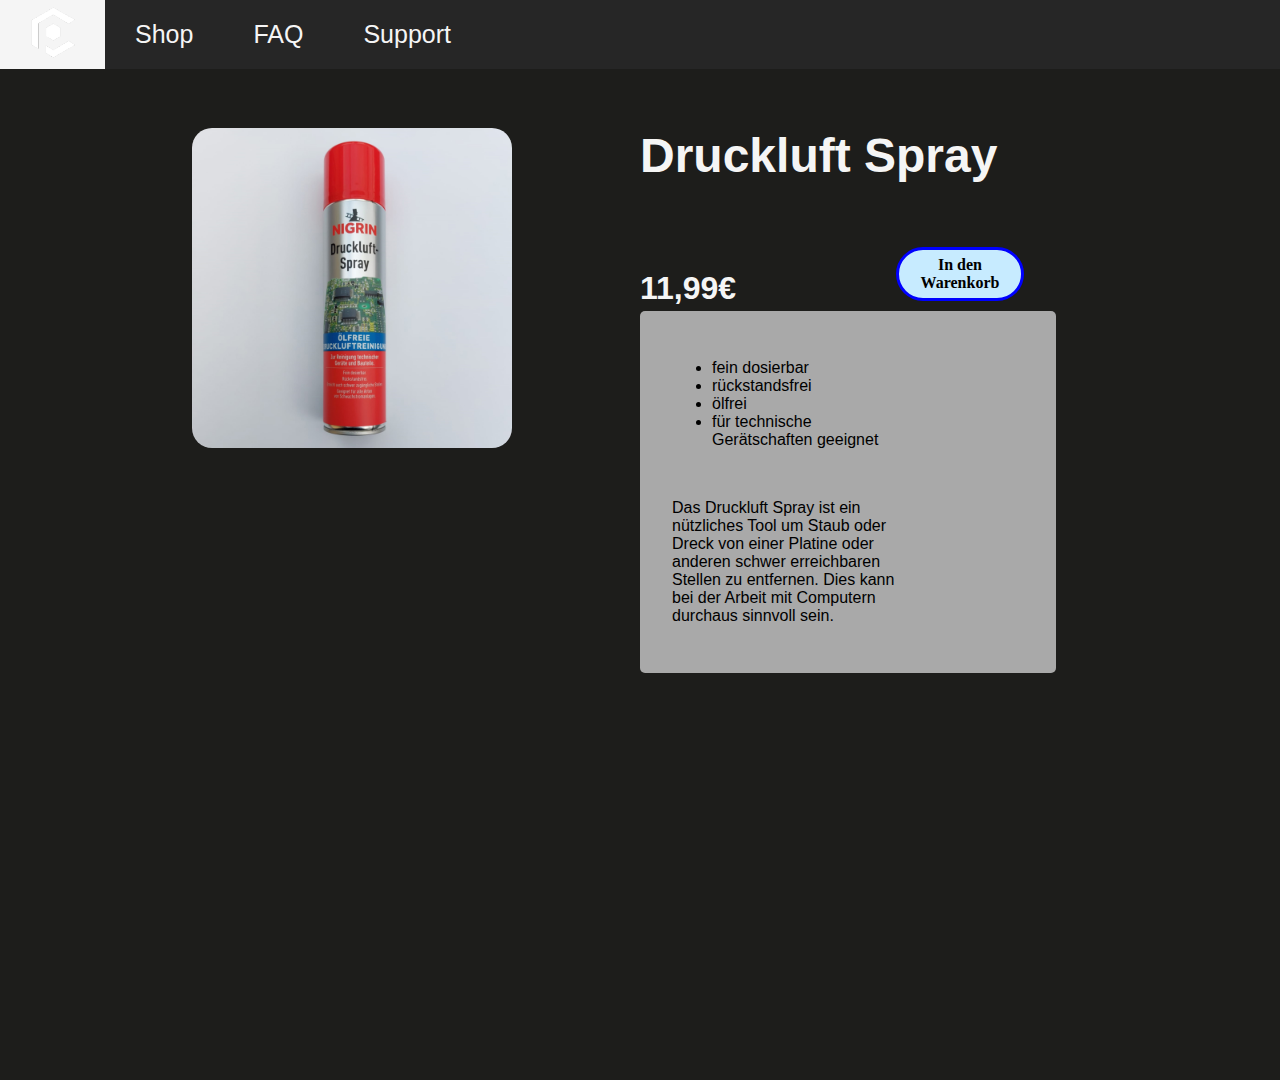
<file: tool2.html>
<!DOCTYPE html>
<html lang="de">
<head>
    <meta charset="UTF-8">
    <meta name="viewport" content="width=device-width, initial-scale=1.0">
    <title>PC Shop - Tools</title>
    <link rel="stylesheet" href="style.css">
    <link rel="icon" href="images/logo.png">
</head>
<body>
    <div id="myHeader" class="header sticky">
        <a class="home" href="index.html"><img src="images/logo-inverted.png" class="logolink"></a>
        <a class="nav" href="shop.html">Shop</a>
        <a class="nav" href="faq.html">FAQ</a>
        <a class="nav" href="support.html">Support</a>
    </div>

        <div class="picture">
            <img src="images/tool2.jpg" id="picture">
        </div>

        <div class="text">
            <h3>Druckluft Spray</h3>
            <h4>11,99€</h4>
            <button class="add" type="button" onclick="alert('Der Artikel wurde dem Warenkorb hinzugefügt.')">In den Warenkorb</button>
            <div class="description_tool">
                <p> 
                    <ul>
                        <li>fein dosierbar</li>
                        <li>rückstandsfrei</li>
                        <li>ölfrei</li>
                        <li>für technische Gerätschaften geeignet</li>
                    </ul>
                </p>
                    <br>
                <p>Das Druckluft Spray ist ein nützliches Tool um Staub oder Dreck von einer Platine oder anderen schwer erreichbaren Stellen zu entfernen. Dies kann bei der Arbeit mit Computern durchaus sinnvoll sein.</p>
            </div>

        </div>

</body>
</html>
</file>
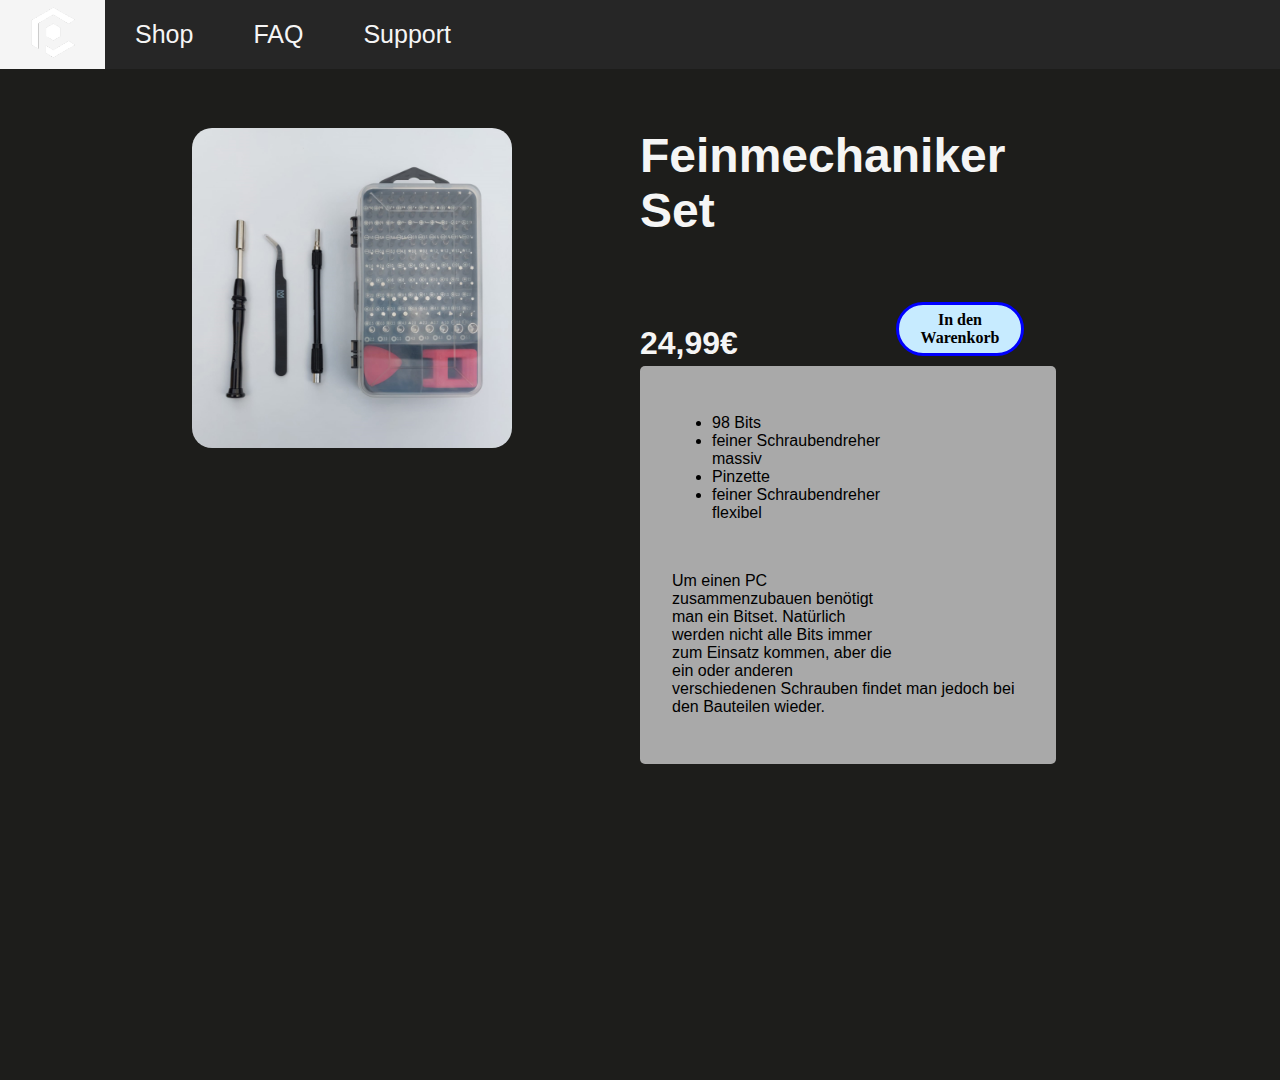
<file: tool3.html>
<!DOCTYPE html>
<html lang="de">
<head>
    <meta charset="UTF-8">
    <meta name="viewport" content="width=device-width, initial-scale=1.0">
    <title>PC Shop - Tools</title>
    <link rel="stylesheet" href="style.css">
    <link rel="icon" href="images/logo.png">
</head>
<body>
    <div id="myHeader" class="header sticky">
        <a class="home" href="index.html"><img src="images/logo-inverted.png" class="logolink"></a>
        <a class="nav" href="shop.html">Shop</a>
        <a class="nav" href="faq.html">FAQ</a>
        <a class="nav" href="support.html">Support</a>
    </div>

    <div class="picture">
        <img src="images/tool3.jpg" id="picture">
    </div>

    <div class="text">
        <h3>Feinmechaniker Set</h3>
        <h4>24,99€</h4>
        <button class="add" type="button" onclick="alert('Der Artikel wurde dem Warenkorb hinzugefügt.')">In den Warenkorb</button>
        <div class="description_tool">
            <p> 
                <ul>
                    <li>98 Bits</li>
                    <li>feiner Schraubendreher massiv</li>
                    <li>Pinzette</li>
                    <li>feiner Schraubendreher flexibel</li>
                </ul>
            </p>
                <br>
            <p>Um einen PC zusammenzubauen benötigt man ein Bitset. Natürlich werden nicht alle Bits immer zum Einsatz kommen, aber die ein oder anderen verschiedenen Schrauben findet man jedoch bei den Bauteilen wieder.</p>
        </div>

    </div>

</body>
</html>
</file>
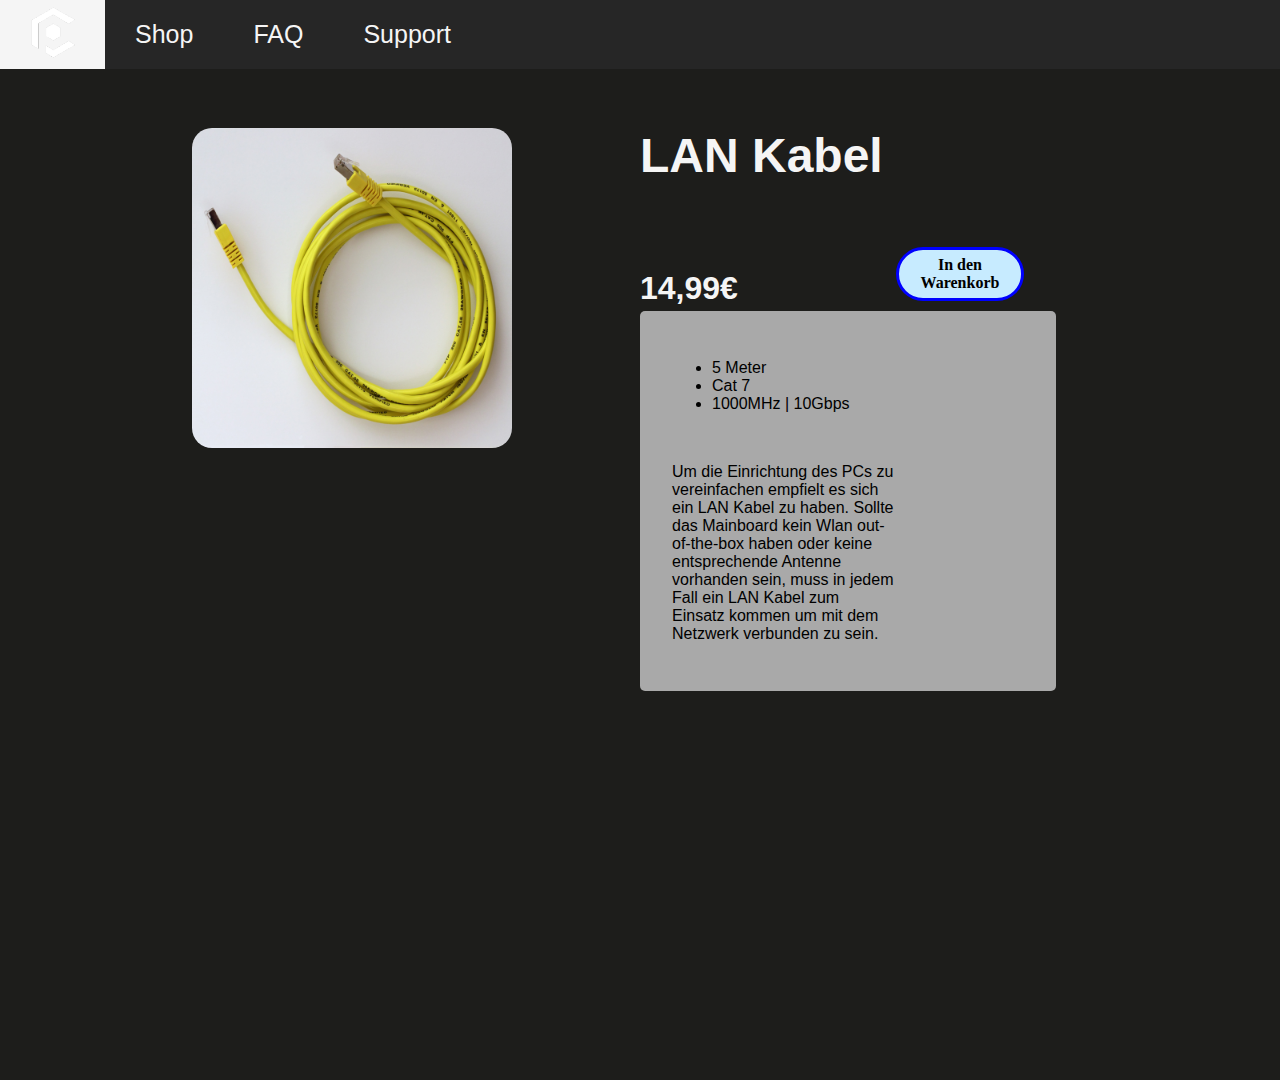
<file: tool4.html>
<!DOCTYPE html>
<html lang="de">
<head>
    <meta charset="UTF-8">
    <meta name="viewport" content="width=device-width, initial-scale=1.0">
    <title>PC Shop - Tools</title>
    <link rel="stylesheet" href="style.css">
    <link rel="icon" href="images/logo.png">
</head>
<body>
    <div id="myHeader" class="header sticky">
        <a class="home" href="index.html"><img src="images/logo-inverted.png" class="logolink"></a>
        <a class="nav" href="shop.html">Shop</a>
        <a class="nav" href="faq.html">FAQ</a>
        <a class="nav" href="support.html">Support</a>
    </div>

    <div class="picture">
        <img src="images/tool4.jpg" id="picture">
    </div>

    <div class="text">
        <h3>LAN Kabel</h3>
        <h4>14,99€</h4>
        <button class="add" type="button" onclick="alert('Der Artikel wurde dem Warenkorb hinzugefügt.')">In den Warenkorb</button>
        <div class="description_tool">
            <p> 
                <ul>
                    <li>5 Meter</li>
                    <li>Cat 7</li>
                    <li>1000MHz | 10Gbps</li>
                </ul>
            </p>
                <br>
            <p>Um die Einrichtung des PCs zu vereinfachen empfielt es sich ein LAN Kabel zu haben. Sollte das Mainboard kein Wlan out-of-the-box haben oder keine entsprechende Antenne vorhanden sein, muss in jedem Fall ein LAN Kabel zum Einsatz kommen um mit dem Netzwerk verbunden zu sein.</p>
        </div>


</body>
</html>
</file>
<file: style.css>
body {
    margin: 0;
    padding: 0;
    background-color: rgb(29, 29, 27);
}


.logolink {
    height: 65px;
    margin: 0 20px;
}


.header {
    background-color: #262626;
    overflow: hidden;
    z-index: 3;
    margin: 0;
    position: fixed;
    top: 0;
    width: 100%;
    align-items: center;
}


.nav {
    float: left;
    color: whitesmoke;
    text-align: center;
    padding: 20px 30px;
    font-family: Arial, Helvetica, sans-serif;
    text-decoration: none;
    overflow: hidden;
    height: 100%;
    font-size: 25px;
}

.header a:hover {
    background-color: whitesmoke;
    color: black;
}

.home {
    animation: logo 30s infinite;
    float: left;
}





@keyframes logo {
    0%   { background: #0000ff; }
    50%  { background: #ff00ff; }
    100%  { background: #0000ff; }
}

.index {
    height: 100vh;
    width: 100%;
    display: flex;
    overflow: hidden;
    position: relative;
    padding-bottom: 0;
}

video {
    position: absolute;
    width: 100%;
    z-index: 0;
}

.over {
    width: 60%;
    margin-left: 20%;
    margin-right: 20%;
    margin-bottom: 0;
    margin-top: 40vh;
    height: 60vh;
    z-index: 2;
    background-color: rgb(128, 128, 128);
    justify-content: center;
    border-top-left-radius: 20px;
    border-top-right-radius: 20px;
    padding: 6%;
    text-align: center;
}





@keyframes rainbow-animation {
    to {
        background-position: 4500vh;
    }
}





a {
    text-decoration: none;
    color: rgb(187, 252, 255);
}


#pc1 {
    float: left;
    margin-left: 15%;
}

#pc3 {
    float: right;
    margin-right: 15%;
}

#pc2 {
    margin: 2% auto;
}

.pc {
    background-color: rgb(128, 128, 128);
    width: 20vw;
    height: 50vh;
    border-bottom-left-radius: 20px;
    border-bottom-right-radius: 20px;
}

.pc:hover {
    transform: scale(1.05);
}

.link {
    position: absolute;
    width: 100%;
    height: 100%;
    top: 0;
    left: 0;
}

#tool1, #tool3 {
    float: left;
    margin-left: 32%;
}

#tool2, #tool4 {
    float: right;
    margin-right: 32%;
}

#tool3, #tool4 {
    margin-top: 5%;
    margin-bottom: 10%;
}


.tool {
    background-color: rgb(128, 128, 128);
    color: rgb(0, 0, 0);
    width: 15vw;
    height: 40vh;
    border-bottom-left-radius: 20px;
    border-bottom-right-radius: 20px;
}

.tool:hover {
    transform: scale(1.08);
}

.tool_img {
    width: 100%;
    -webkit-user-drag: none;
}

h6 {
    color: whitesmoke;
    font-family: Arial, Helvetica, sans-serif;
    text-align: center;
    font-size: 150%;
    user-select: none;
    -webkit-user-select: none;
    -webkit-user-drag: none;
}



@keyframes slide {
    0% { transform: translateX(100vw); }
    100% { transform: translateX(calc(100vw - 430px)); }
}

.info {
	text-align: left;
	width: 400px;
	background-color: purple;
    padding-top: 1%;
    padding-bottom: 1%;
	float: right;
	position: fixed;
	animation: slide 2s forwards;
	border-style: solid;
	z-index: 5;
	padding-left: 1%;
}

.hide {
    display: none;
}

.red {
    background-color: red;
    border: 1px solid black;
    margin-right: 5%;
    border-radius: 10px;
}







.picture {
    float: left;
    height: 120vh;
    width: 50%;
    top: 0;
    left: 0;
    position: absolute;
}

.text {
    float: right;
    height: 120vh;
    width: 50%;
    top: 0;
    right: 0;
    position: absolute;
}

#picture {
    width: 25vw;
    margin-top: 20%;
    margin-left: 30%;
    margin-bottom: 10%;
    border-radius: 20px;
    position: relative;
}

h3 {
    color: whitesmoke;
    font-family: Arial, Helvetica, sans-serif;
    font-size: 300%;
    margin-top: 20%;
    margin-right: 30%;
    margin-bottom: 7%;
    position: relative;

}

h4 {
    color: whitesmoke;
    font-family: Arial, Helvetica, sans-serif;
    font-size: 200%;
    width: 30%;
    position: relative;
    float: left;

}

.description_tool {
    width: 55%;
    height: auto;
    background-color: rgba(169,169,169,1);
    padding: 5%;
    box-shadow: #ffffff;
    border-radius: 5px;
    color: #000000;
    font-family: Arial, Helvetica, sans-serif;
    margin-right: 10%;
    margin-bottom: 5%;
    margin-top: 20%;
    position: relative;
}

.add {
    float: right;
    margin-right: 40%;
    margin-bottom: 50%;
    margin-top: 3%;
    border-radius: 50px;
    border: 3px solid blue;
    background-color: #c7ebff;
    height: 5%;
    width: 20%;
    font-family: Consolas;
    font-weight: bold;
    font-size: 100%;
    position: relative;
}

.add:hover {
    background-color: blue;
    border: 3px solid black;
}

.warn {
    width: 16%;
}

.warning {
    width: 15%;
}

.description_pc {
    width: 55%;
    height: auto;
    background-color: rgba(169,169,169,1);
    padding: 2%;
    box-shadow: #ffffff;
    border-radius: 5px;
    color: #000000;
    font-family: Arial, Helvetica, sans-serif;
    margin-right: 10%;
    margin-top: 2%;
    position: relative;
    margin-bottom: 20%;
}



.shop-cover {
    width: 100%;
}

.left {
    float: left;
    margin-left: 10%;
    margin-top: 5%;
    font-family: Arial, Helvetica, sans-serif;
    color: whitesmoke;
    text-align: center;
    vertical-align: middle;
    font-size: 500%;
    user-select: none;
    -webkit-user-select: none;
    text-decoration: none;
}

.right {
    float: right;
    margin-right: 18%;
    margin-top: 5%;
    font-family: Arial, Helvetica, sans-serif;
    color: whitesmoke;
    text-align: center;
    vertical-align: middle;
    font-size: 500%;
    user-select: none;
    -webkit-user-select: none;
    text-decoration: none;
}

.container {
    width: 100vw;
    position: absolute;
    height: 100%;
}

input, textarea {
    position: relative;
    width: 20%;
    height: 8vh;
    margin: 1% 40%;
    font-family: Consolas;
}

#name {
    margin-top: 0;
}

.submit {
    width: 8%;
    margin: 2% 46%;
}

.gg p {
    color: whitesmoke;
    font-family: Arial, Helvetica, sans-serif;
}

.gg {
    width: 100%;
    text-align: left;
}

.heading_b {
    background-image: linear-gradient(to right,red,orange,yellow,green,blue,indigo,violet,red);
    -webkit-text-fill-color: transparent;  
    font-family: Arial, Helvetica, sans-serif;
    background-clip: text;
    -webkit-background-clip: text;
    animation: rainbow-animation 600s linear infinite;
    text-shadow: #000000;
    font-size: 300%;
    user-select: none;
    -webkit-user-select: none;
}

.heading_a {
    font-size: 800%;
    color: whitesmoke;
    font-family: Arial, Helvetica, sans-serif;
    text-shadow: 16px 16px 24px black;
    user-select: none;
    -webkit-user-select: none;
}

.components {
    width: 25%;
    color: whitesmoke;
    font-family: Arial, Helvetica, sans-serif;
}

.table tr td {
    width: 15%;
}

.subtitle {
    font-family: Arial, Helvetica, sans-serif;
    text-align: center;
    vertical-align: middle;
    user-select: none;
    -webkit-user-select: none;
    margin-top: 8%;
    margin-bottom: 2%;
    font-size: 300%;
    color: whitesmoke;
}

.banner_a {
    width: 100%;
    background-color: white;
    margin-top: 15%;
    text-align: right;
    display: inline-block;
    text-align: center;

}

.banner_b {
    width: 100%;
    background-color: white;
    margin-top: 15%;
    text-align: left;
    display: inline-block;
    text-align: center;

}

.banner_c {
    width: 100%;
    background-color: white;
    margin-top: 15%;
    display: flex;
    justify-content: center;
    text-align: center;

}

#black {
    margin-left: 0;
    float: left;
    width: 50%;
}

#white {
    margin-right: 0;
    width: 50%;
    float: right;
}

.heading_shop {
    font-family: Arial, Helvetica, sans-serif;
    text-align: center;
    vertical-align: center;
    user-select: none;
    -webkit-user-select: none;
    margin-top: 20%;
    font-size: 300%;
    color: black;
}

.text_shop_a {
    height: 100%;
    width: 50%;
    float: right;
    background-color: #ffffff;
    font-family: Arial, Helvetica, sans-serif;
}

.text_shop_b {
    height: 100%;
    width: 50%;
    float: left;
    background-color: #ffffff;
    font-family: Arial, Helvetica, sans-serif;
}

#gpu {
    width: 30%;

}

#support {
    width: 40%;

}

#cpu {
    width: 30%;
}

.banner_c p {
    text-align: center;
    font-family: Arial, Helvetica, sans-serif;
}

.add-shop {
    margin-top: 3%;
    border-radius: 50px;
    border: 3px solid blue;
    background-color: #c7ebff;
    height: 10%;
    width: 20%;
    font-family: Consolas;
    font-weight: bold;
    font-size: 100%;
}

.add-shop:hover {
    background-color: blue;
    border: 3px solid black;
}

#faq {
    text-align: center;
}

.question {
    width: 50%;
    background-color: rgb(169,169,169);
    text-align: left;
    margin: 3% 25%;
    padding: 1%;
    font-family: Arial, Helvetica, sans-serif;
    color: black;
}

summary {
    user-select: none;
    -webkit-user-select: none;
}
</file>
